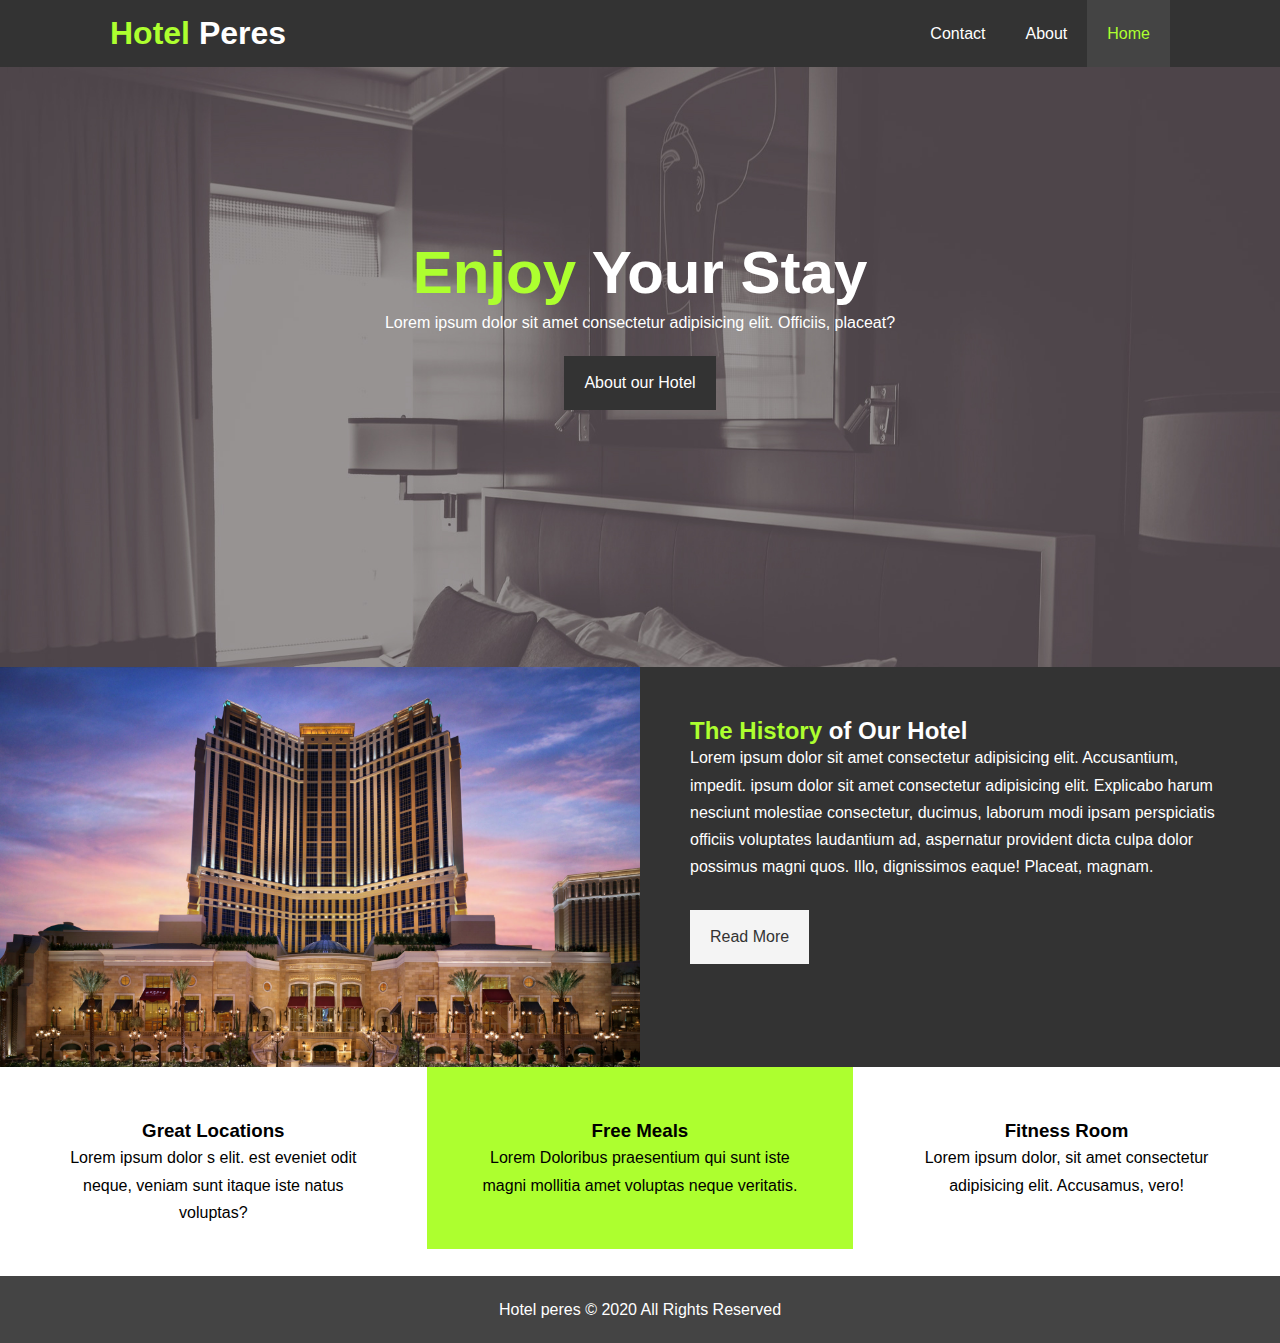
<file: index.html>
<!DOCTYPE html>
<html lang="en">

<head>
    <meta charset="UTF-8">
    <meta name="viewport" content="width=device-width, initial-scale=1.0">
    <meta name="description" content="The best hotel in Charlotte ">
    <meta name="keywords" content="hotel, Charlotte, North carolina, visiting">
    <link rel="stylesheet" type="text/css" href="css.css/hotelstyle.css">
    <link rel="stylesheet" href="https://use.fontawesome.com/releases/v5.6.1/css/all.css" integrity="sha384-gfdkjb5BdAXd+lj+gudLWI+BXq4IuLW5IT+brZEZsLFm++aCMlF1V92rMkPaX4PP" crossorigin="anonymous">
    <title>Document</title>
</head>

<body>
    <header>
        <nav id="navbar">
            <div class="container">
                <h1 class="logo"><span class="text-secondary">Hotel</span> Peres</h1>
                <ul>
                    <li><a class="current" href="index.html>">Home</a></li>
                    <li><a href="about.html">About</a></li>
                    <li><a href="contact.html">Contact</a></li>
                </ul>
            </div>
        </nav>
        <div id="showcase">
            <div class="container">
                <div class="showcase-content">
                    <h1><span class="text-secondary"> Enjoy</span> Your Stay</h1>
                    <p> Lorem ipsum dolor sit amet consectetur adipisicing elit. Officiis, placeat?</p>
                    <a class="btn" href="about.html"> About our Hotel</a>
                    </p>
                </div>
            </div>
        </div>
    </header>

    <section id="home-info" class="bg-dark">
        <div class="info-img"></div>
        <div class="info-content">
            <h2><span class="text-secondary">The History</span> of Our Hotel</h2>
            <p>Lorem ipsum dolor sit amet consectetur adipisicing elit. Accusantium, impedit. ipsum dolor sit amet consectetur adipisicing elit. Explicabo harum nesciunt molestiae consectetur, ducimus, laborum modi ipsam perspiciatis officiis voluptates laudantium ad, aspernatur provident dicta culpa dolor possimus magni quos. Illo, dignissimos eaque! Placeat, magnam.
                </p>
            <a class="btn btn-light" href="about.html">Read More</a>
        </div>


    </section>

    <section id="feautures">
        <div class="box bg-light">
            <i class="fas fa-hotel fa-3x"></i>
            <h3>Great Locations</h3>
            <p>Lorem ipsum dolor s elit. est eveniet odit neque, veniam sunt itaque iste natus voluptas?</p>
        </div>
        <div class="box bg-primary">
            <i class="fas fa-utensils fa-3x"></i>
            <h3>Free Meals</h3>
            <p>Lorem  Doloribus praesentium qui sunt iste magni mollitia amet voluptas neque veritatis.</p>
        </div>
        <div class="box bg-light">
            <i class="fas fa-dumbbell fa-3x"></i>
            <h3>Fitness Room</h3>
            <p>Lorem ipsum dolor, sit amet consectetur adipisicing elit. Accusamus, vero!</p>
        </div>
    </section>

    <div class=clr></div>

    <footer id="main-footer">
        <p>Hotel peres &copy; 2020 All Rights Reserved</p>
    </footer>

</body>

</html>
</file>
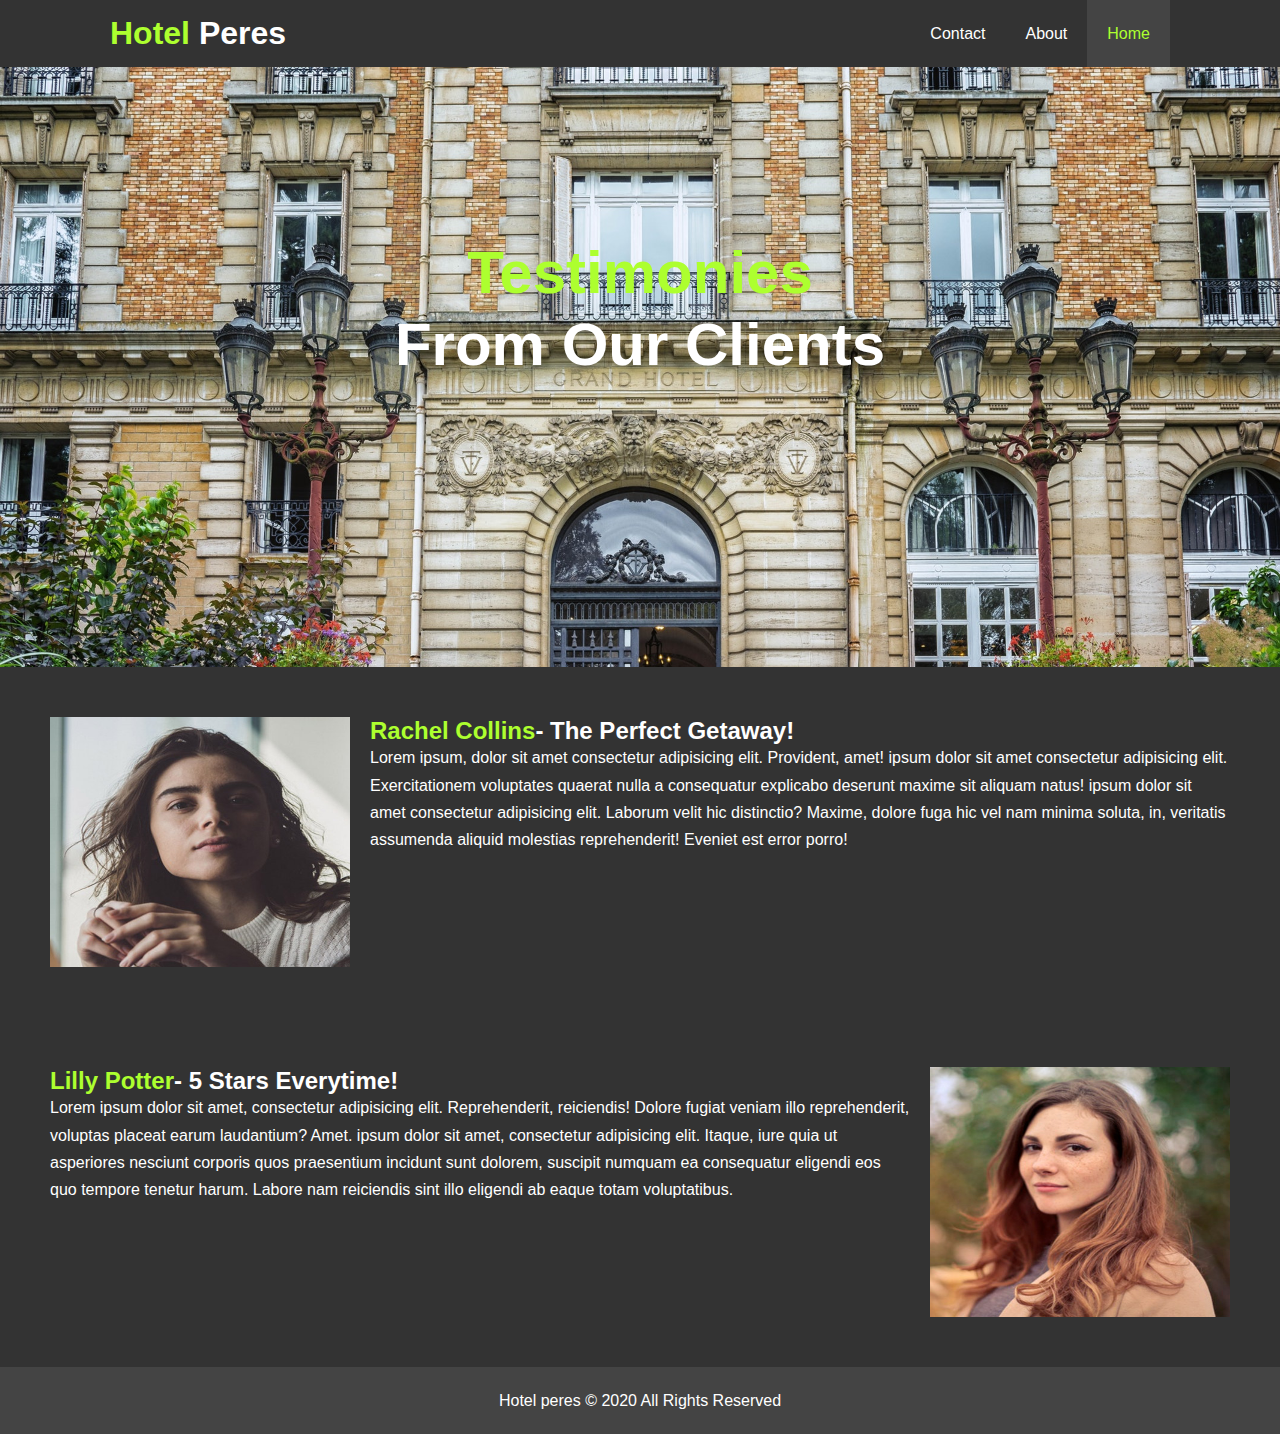
<file: about.html>
<!DOCTYPE html>
<html lang="en">
<head>
    <meta charset="UTF-8">
    <meta name="viewport" content="width=device-width, initial-scale=1.0">
    <title>Document</title>
    <link rel="stylesheet" type="text/css" href="css.css/hotelstyle.css">
</head>
<body>
    <header>
        <nav id="navbar">
            <div class="container">
                <h1 class="logo"><span class="text-secondary">Hotel</span> Peres</h1>
                <ul>
                    <li><a class="current" href="index.html>">Home</a></li>
                    <li><a href="about.html">About</a></li>
                    <li><a href="contact.html">Contact</a></li>
                </ul>
            </div>
        </nav>


        <section id="hero">
            <div class="container">
                <div class="showcase-content">
                     <h1><span class="text-secondary">Testimonies</span><br> From Our Clients</h1>      
                </div>
            </div>
        </section>
        </header>

        <section class="row1">
            <figure >
                <img src="img/person-2.jpg" alt="img of Rachel Collins">
    <h2><span class="text-secondary">Rachel Collins</span>- The Perfect Getaway!</h2>
            </figure>
            <p>Lorem ipsum, dolor sit amet consectetur adipisicing elit. Provident, amet! ipsum dolor sit amet consectetur adipisicing elit. Exercitationem voluptates quaerat nulla a consequatur explicabo deserunt maxime sit aliquam natus! ipsum dolor sit amet consectetur adipisicing elit. Laborum velit hic distinctio? Maxime, dolore fuga hic vel nam minima soluta, in, veritatis assumenda aliquid molestias reprehenderit! Eveniet est error porro!
                
            </p>

        <div class=clr></div>    

        </section>
        <section class="row2">
            <figure>
                <img src="img/person-1.jpg" alt="img of Lilly Potter">
                <h2><span class="text-secondary">Lilly Potter</span>- 5 Stars Everytime! </h2>
            </figure> 
            <p>Lorem ipsum dolor sit amet, consectetur adipisicing elit. Reprehenderit, reiciendis! Dolore fugiat veniam illo reprehenderit, voluptas placeat earum laudantium? Amet. ipsum dolor sit amet, consectetur adipisicing elit. Itaque, iure quia ut asperiores nesciunt corporis quos praesentium incidunt sunt dolorem, suscipit numquam ea consequatur eligendi eos quo tempore tenetur harum. Labore nam reiciendis sint illo eligendi ab eaque totam voluptatibus.</p>   
        </section>
        <div class=clr2></div>
    <footer id="main-footer">
        <p>Hotel peres &copy; 2020 All Rights Reserved</p>
    </footer>    
    
</body>
</html>
</file>
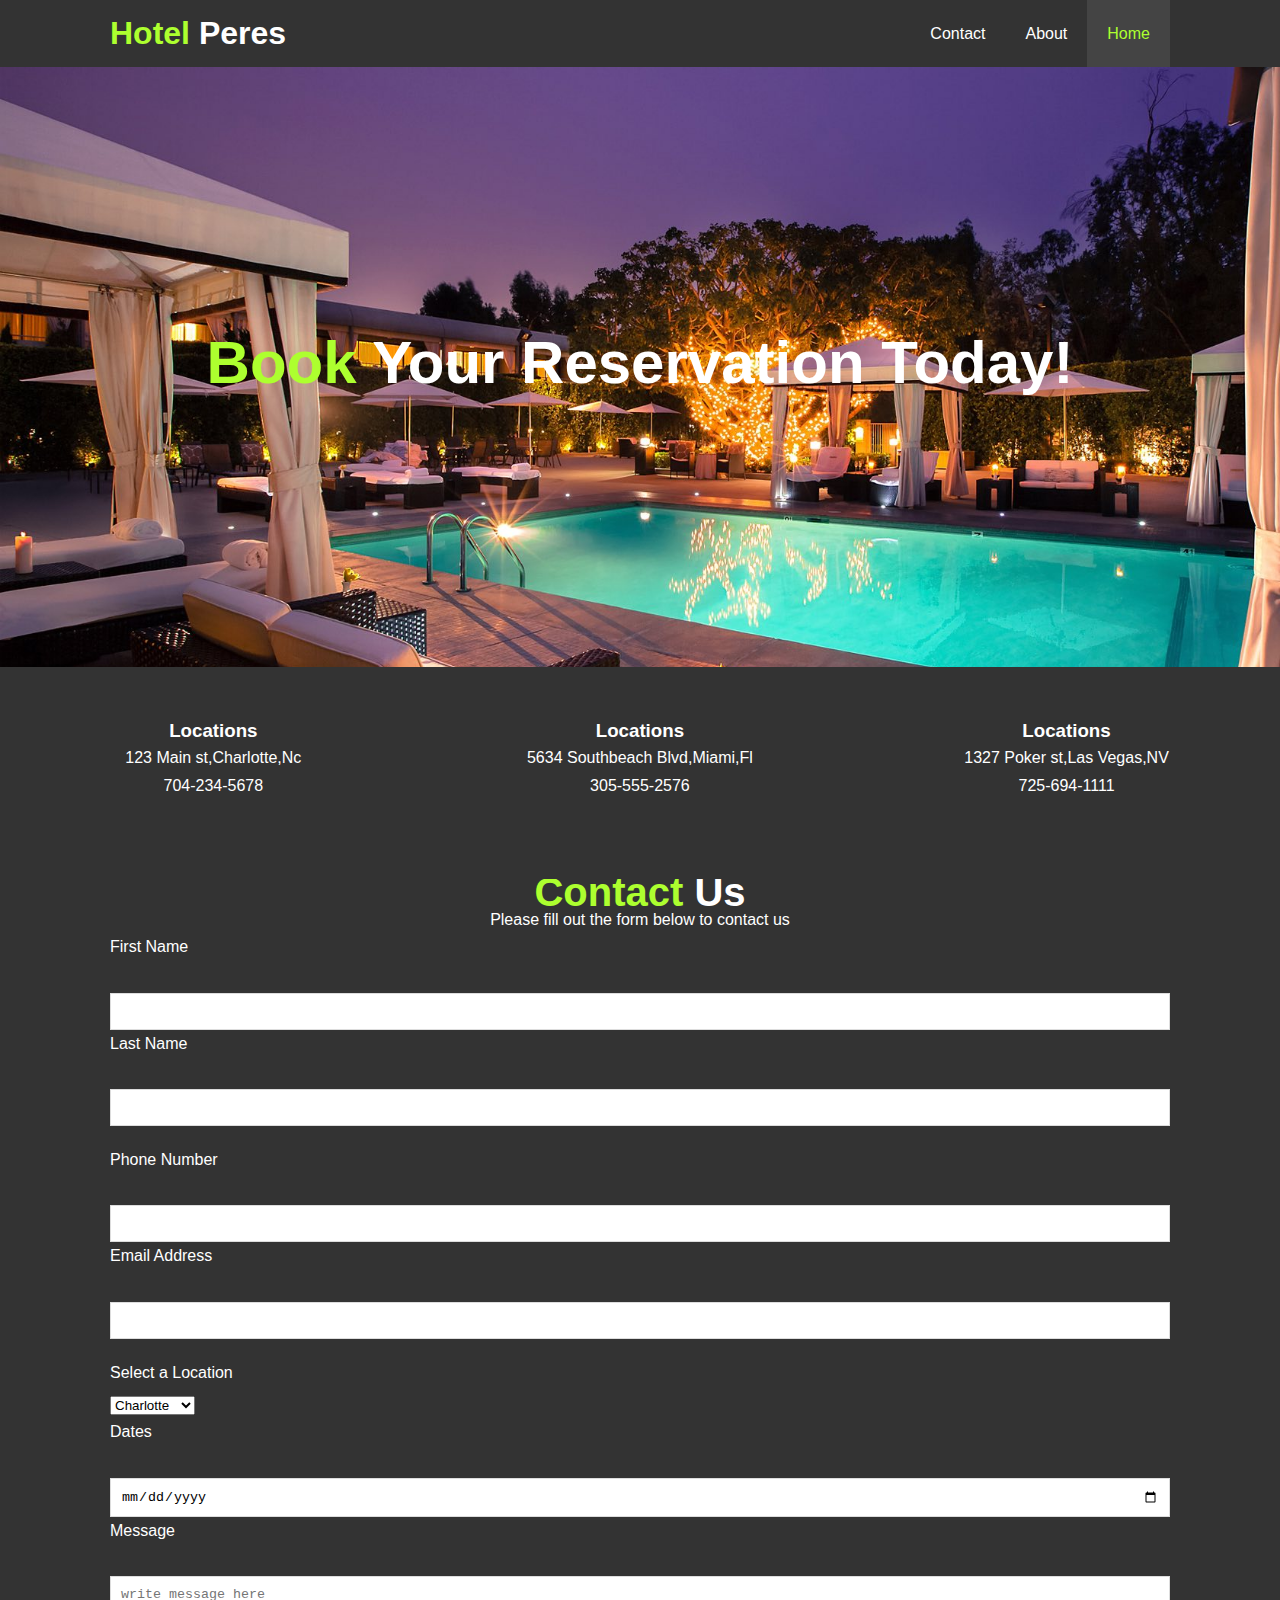
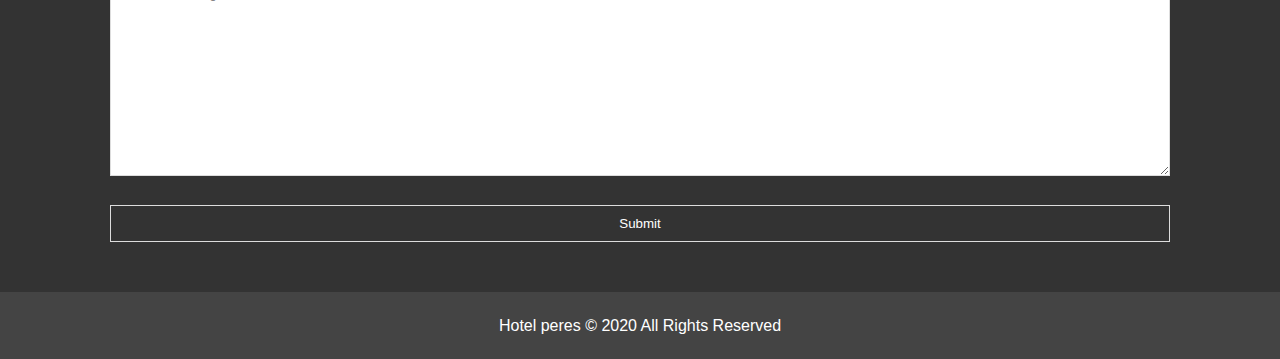
<file: contact.html>
<!DOCTYPE html>
<html lang="en">

<head>
    <meta charset="UTF-8">
    <meta name="viewport" content="width=device-width, initial-scale=1.0">
    <title>Contact Page</title>
    <link rel="stylesheet" type="text/css" href="css.css/hotelstyle.css">
    <link rel="stylesheet" href="https://use.fontawesome.com/releases/v5.6.1/css/all.css"
        integrity="sha384-gfdkjb5BdAXd+lj+gudLWI+BXq4IuLW5IT+brZEZsLFm++aCMlF1V92rMkPaX4PP" crossorigin="anonymous">
</head>

<body class="contact-background">
    <header>
        <nav id="navbar">
            <div class="container">
                <h1 class="logo"><span class="text-secondary">Hotel</span> Peres</h1>
                <ul>
                    <li><a class="current" href="index.html>">Home</a></li>
                    <li><a href="about.html">About</a></li>
                    <li><a href="contact.html">Contact</a></li>
                </ul>
            </div>
        </nav>
    </header>

    <div id="hero2">
        <div class="container">
            <div class="showcase-content">
                <h1 class="heroh1"><span class="text-secondary">Book</span> Your Reservation Today! </h1>
                </p>
            </div>
        </div>
    </div>
    </header>
  <section>
    <section id="contact-form" class="bg-dark">
        <div class="box bg-light">
            <i class="fas fa-hotel fa-3x"></i>
            <h3>Locations</h3>
            <p>123 Main st,Charlotte,Nc</p>
            <p>704-234-5678</p>
        </div>
    </section>

    <section id="contact-form" class="bg-dark">
        <div class="box bg-light">
            <i class="fas fa-hotel fa-3x"></i>
            <h3>Locations</h3>
            <p>5634 Southbeach Blvd,Miami,Fl</p>
            <p>305-555-2576</p>
        </div>
    </section>

    <section id="contact-form" class="bg-dark">
        <div class="box bg-light">
            <i class="fas fa-hotel fa-3x"></i>
            <h3>Locations</h3>
            <p>1327 Poker st,Las Vegas,NV</p>
            <p>725-694-1111</p>
        </div>
    </section>
</section>  

<div class="clr"></div>

    <section id="contact-form" class="py-3">
        <div class="container">
            <h1 class="l-heading"><spam class="text-secondary">Contact</spam> Us</h1>
            <p>Please fill out the form below to contact us</p>

            <form action="destination.php" method="get">

                <div class="form-group">
                    <label for="firstName">First Name </label>
                    <br>
                    <input class="FormNames" type="text" id="firstName">
                    <br>
                    <label for="lastName">Last Name</label>
                    <br>
                    <input class="FormNames" type="text" id="lastName">
                    <br>
                </div>
                <div class="form-group">
                    <label class="FormNumAdd" for="PhoneNumber">Phone Number</label>
                    <br>
                    <input type="Number" id="PhoneNumber">
                    <br>
                    <label for="EmailAddress">Email Address</label>
                    <br>
                    <input class="FormNumAdd" type="email" id="EmailAddress">
                </div>
                <div class="Location-box">
                    <label for="Locations">Select a Location</label>

                    <select id="Location">
                      <option value="CLT">Charlotte</option>
                      <option value="LV">Las Vegas</option>
                      <option value="Miami">Miami</option>
                    </select>
                </div>
                <div>    
                   <label class="FormNumAdd" for="date">Dates</label>
                     <br>
                    <input type="date" id="date">
                </div>    
                <div class="form-group">    
                    <label for="Message">Message</label>
                    <br>
                    <textarea id="Message" placeholder="write message here"></textarea>
                    <br>
                </div>
                <div class="form-group">
                    <input type="submit" class="btn" name="submit" aria-label="contact form submission">
                </div>
            </form>
    </section>
    </form>

    <div class="clr"></div>
    <footer id="main-footer">
        <p>Hotel peres &copy; 2020 All Rights Reserved</p>
    </footer>   

</body>

</html>
</file>
<file: css.css/hotelstyle.css>
/* CSS RESET */
*{
    margin: 0;
    padding: 0;
    box-sizing: border-box;
}

/* Main Styling */
html, body{
    font-family: 'Segoe UI', Tahoma, Geneva, Verdana, sans-serif;
    line-height: 1.7em;
}
a{
    color: #333;
    text-decoration: none;

}
#navbar{
    background: #333;
    color:#fff;
    overflow: auto;
}
#navbar a{
    Color:#fff;
}
#navbar h1{
    float: left;
    padding-top: 20px;
}
#nav ul {
    list-style: none;
    float: right;  
}
#navbar ul li{
    float: right;
    list-style: none;
}
#navbar ul li a {
    display: inline-block;
    padding: 20px;
    text-align: center;
}
#navbar ul li a :hover,
#navbar ul li a.current{
    background: #444;
    color:greenyellow;
}
/*utlility Class*/
.container{
    margin: auto;
    max-width:1100px;
    overflow: auto;
    padding: 0 20px;
}
.text-primary{
    color:#f7c08f;
    }
.text-secondary{
    color: greenyellow;
}    

.lead{
    font-size: 20px;
}
.btn {
    display: inline-block;
    font:18px;
    color:#fff;
    background:#333;
    padding:13px 20px ;
    border:none;
    cursor:pointer;
}
.btn:hover{
    background: greenyellow;
    color:#333;
}
.btn-light {
    background: #f4f4f4;
    color: #333;
}
.bg-dark{
    background: #333;
    color:#fff;
}
.clr{
    clear: both;

}    

.l-heading{
    font-size: 40px;
    text-align: center;
}

/* Padding */
.py-1{ padding: 10px 0;}
.py-2{ padding: 20px 0}
.py-3{ padding: 30px 0;}

.bg-primary{
    background:greenyellow
}
/* showcase */
#showcase {
    /* background: url('../img/showcase.jpg') no-repeat center center/cover; */
    background-image: url('/img/showcase.jpg');
    background-size: cover;
    height: 600px;
}
#showcase .showcase-content {
    color:#fff;
    text-align: center;
    padding-top: 170px;
}

#showcase .showcase-content h1{
    font-size: 60px;
    line-height: 1.2em;
}

#showcase .showcase-content p {
    padding-bottom: 20px;
    line-height: 1.7em;
}
/* Home info  */
#home-info{
    height:400px
}
#home-info .info-img{
    float:left;
    width:50%;
    background: url('/css.css/img/Las Vegas Hotel.jpeg') no-repeat;
    background-size: cover;
    min-height:100%
}
#home-info .info-content{
    float:right;
    width: 50%;
    height:100%;
    padding: 50px;
    overflow: hidden;
}
#home-info .info-content p{
    padding-bottom: 30px;
}
/* Features */
.box{
    float: left;
    width: 33.33%;
    padding: 50px;
    text-align: center;
}
/* footer */
#main-footer{
    text-align:center ;
    background: #444;
    color:#fff;
    padding: 20px;
}


/* About page  */

#hero {
    background-image: url('/img/photo-1.jpg');
    background-size:cover ;
    height: 600px;
    width:100%;
}
#hero .showcase-content {
    color:#fff;
    text-align: center;
    padding-top: 170px;
}
#hero .showcase-content h1{
    font-size: 60px;
    line-height: 1.2em;
}
.row1{
    padding:50px;  
    background-color: #333;
    color:white
}
.row1 img{
    float:left;
    height: 250px;
    width: 300px;
    margin-right: 20px;
}
.row p{
    float:right;
    padding-left: 40px;
}

.row2{
    display: block;
    width: 100%;
    height: 350px;
    padding:50px;
    background-color: #333;
    color:white
}
.row2 img{
    float:right;
    height: 250px;
    width: 300px;
    margin-left: 20px;
}
.clr2{
    clear: both;
    background-color: #f7c08f;
}

/* Contact Page */
#hero2{
    background-image: url('../css.css/img/Hotel Peres pool.jpg');
    background-size: cover;
    height: 600px;
    width:100%;
}

/* Contact Form */

#contact-form .form-group{
    margin-bottom: 20px;
}

#contact-form label{
    display: block;
    margin-bottom: 5px;
}
#contact-form input, 
#contact-form textarea{
    width:100%;
    padding:10px;
    border:1px #ddd solid;
}
#contact-form textarea{
    height: 200px;
}
#contact-form input:focus,
#contact-form textarea:focus{
    outline:none;
    color:yellowgreen;
}

.contact-background{
    background-color:#333;
    color: white;
}

.heroh1{
    text-align: center;
    font-size: 60px;
    line-height: 1.2em;
}

.heroh1, .showcase-content {
    color:#fff;
    text-align: center;
    padding-top: 130px;
}

.container p{
    text-align: center;
}

input{
    color: black;
}

.Location-box{
    display: block;
    margin: auto;

}
</file>
